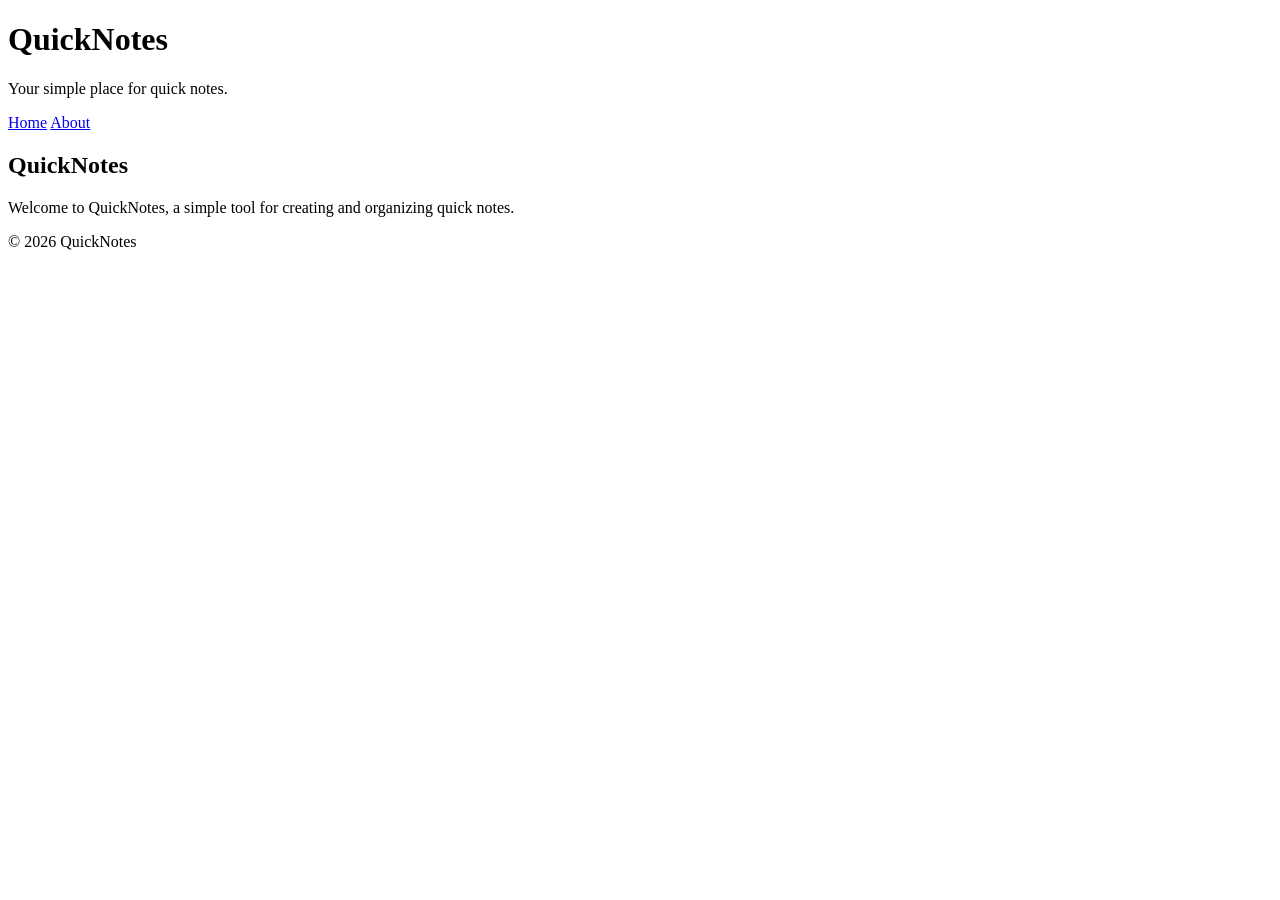
<file: day1/index.html>
<!DOCTYPE html>
<html lang="en">
<head>
    <meta charset="UTF-8">
    <meta name="viewport" content="width=device-width, initial-scale=1.0">
    <title>QuickNotes</title>
</head>
<body>

    <header>
        <h1>QuickNotes</h1>
        <p>Your simple place for quick notes.</p>

        <nav>
            <a href="index.html">Home</a>
            <a href="about.html">About</a>
        </nav>
    </header>

    <main>
        <h2>QuickNotes</h2>
        <p>Welcome to QuickNotes, a simple tool for creating and organizing quick notes.</p>
    </main>

    <footer>
        <p>&copy; 2026 QuickNotes</p>
    </footer>

</body>
</html>
</file>
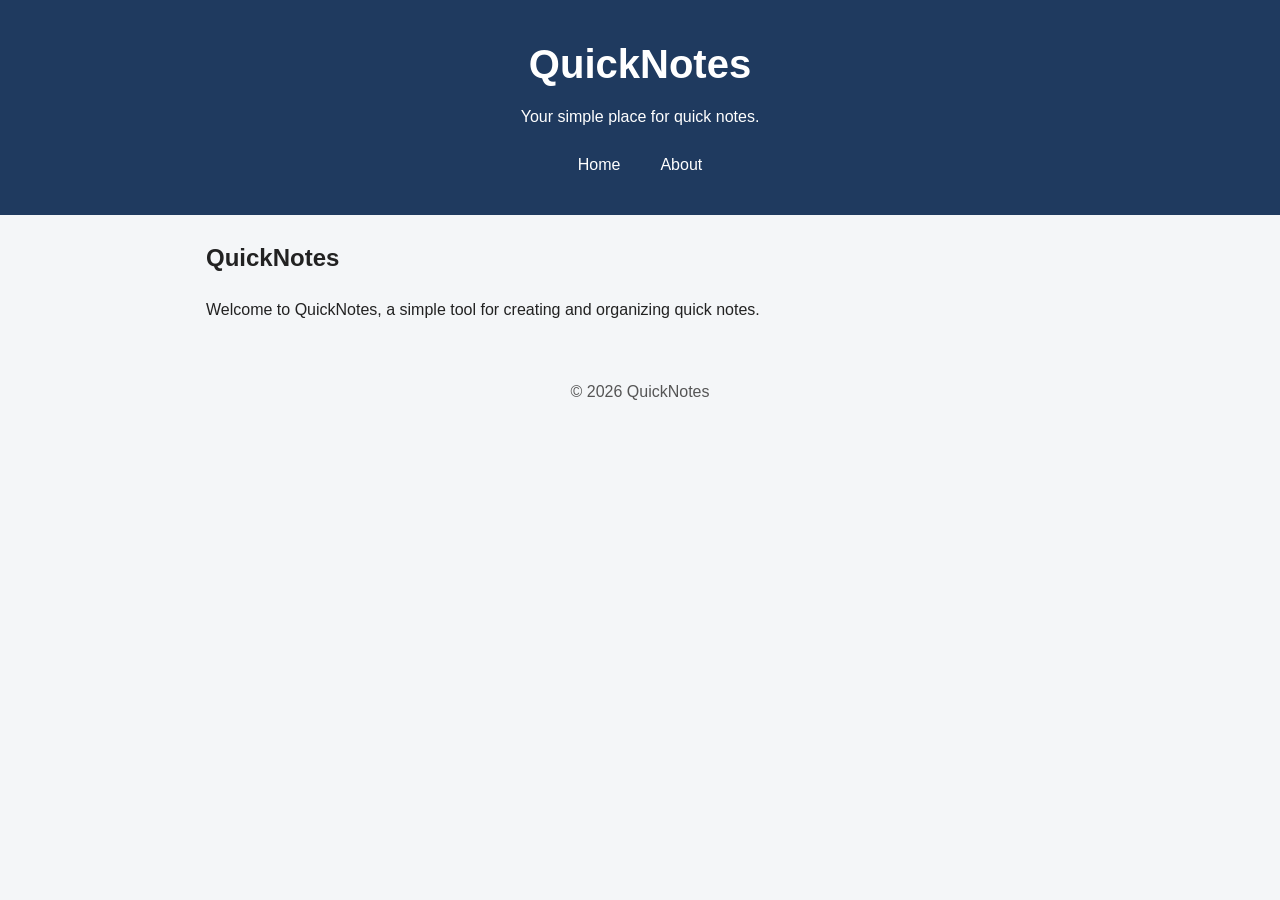
<file: day2/index.html>
<!DOCTYPE html>
<html lang="en">
<head>
    <meta charset="UTF-8">
    <meta name="viewport" content="width=device-width, initial-scale=1.0">
    <title>QuickNotes</title>
    <link rel="stylesheet" href="style.css">
</head>
<body>

    <header>
        <h1>QuickNotes</h1>
        <p>Your simple place for quick notes.</p>

        <nav>
            <a href="index.html">Home</a>
            <a href="about.html">About</a>
        </nav>
    </header>

    <main>
        <h2>QuickNotes</h2>
        <p>Welcome to QuickNotes, a simple tool for creating and organizing quick notes.</p>
    </main>

    <footer>
        <p>&copy; 2026 QuickNotes</p>
    </footer>

</body>
</html>
</file>
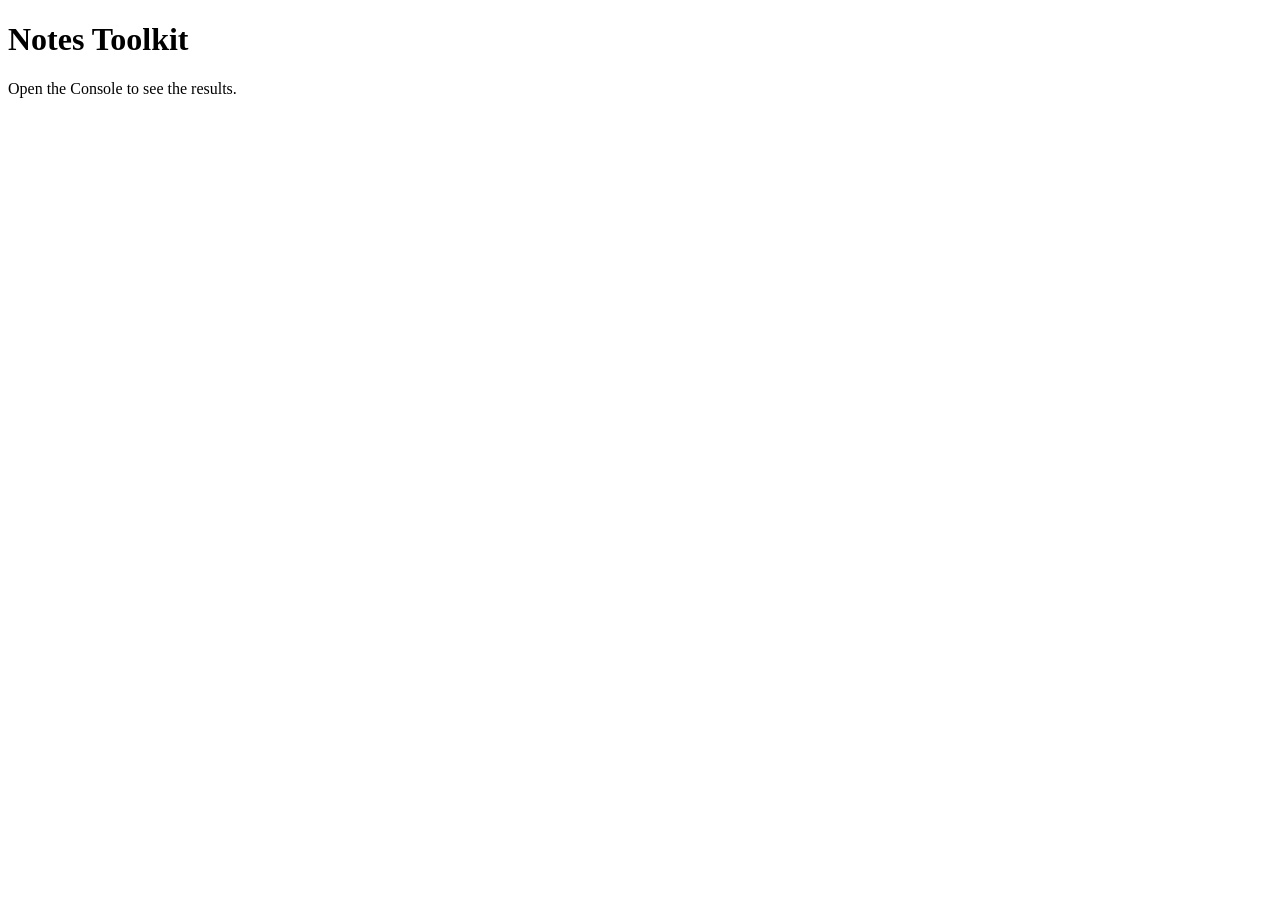
<file: day3/index.html>
<!DOCTYPE html>
<html lang="en">
<head>
    <meta charset="UTF-8">
    <meta name="viewport" content="width=device-width, initial-scale=1.0">
    <title>Notes Toolkit</title>
    <script src="script.js" defer></script>
</head>
<body>
    <h1>Notes Toolkit</h1>
    <p>Open the Console to see the results.</p>
</body>
</html>
</file>
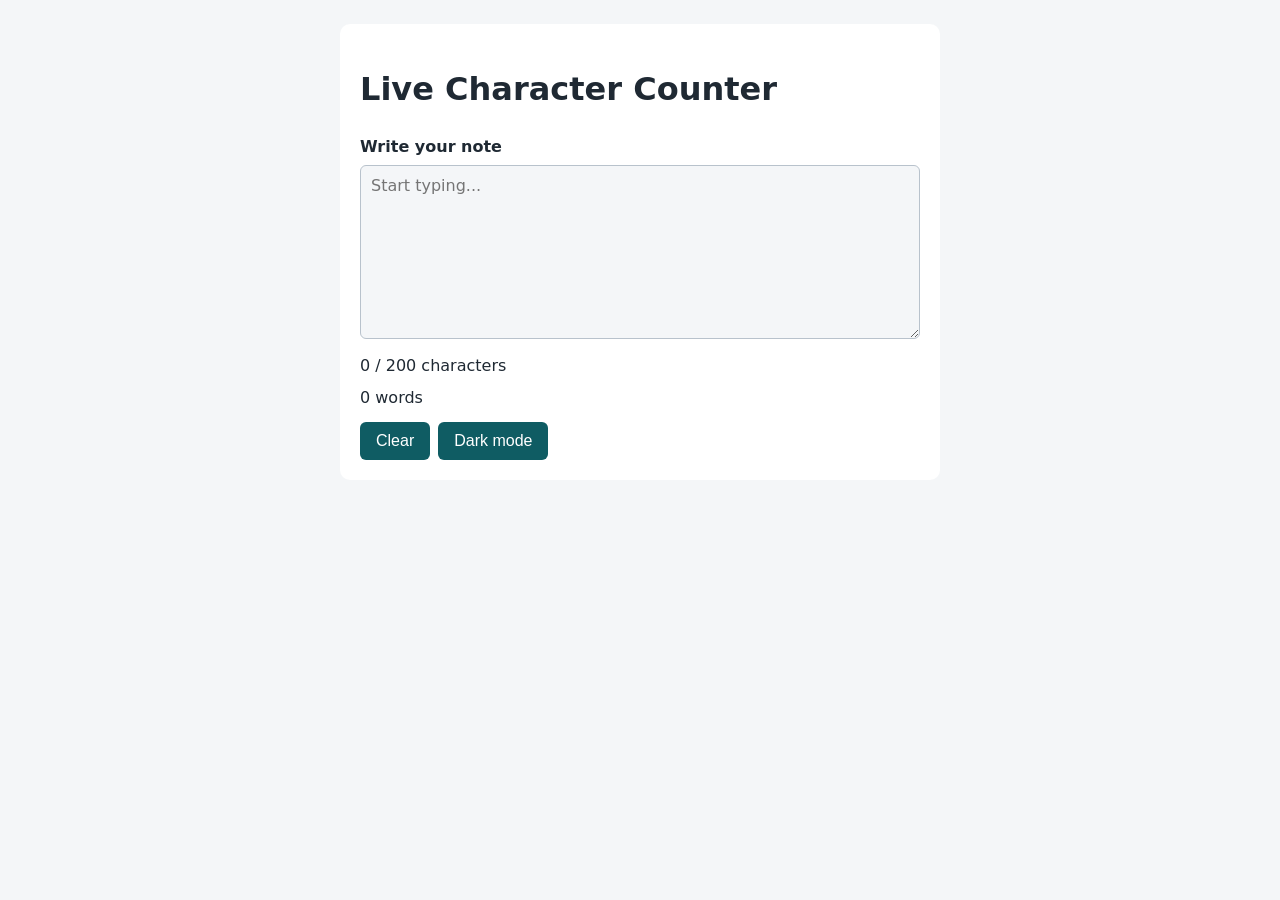
<file: day4/index.html>
<!DOCTYPE html>
<html lang="en">
<head>
  <meta charset="UTF-8">
  <meta name="viewport" content="width=device-width, initial-scale=1.0">
  <title>Live Character Counter</title>
  <link rel="stylesheet" href="style.css">
  <script src="script.js" defer></script>
</head>
<body>
  <main>
    <h1>Live Character Counter</h1>

    <label for="note-text">Write your note</label>
    <textarea id="note-text" rows="8" placeholder="Start typing..."></textarea>

    <p id="char-count">0 / 200 characters</p>
    <p id="word-count">0 words</p>

    <div class="buttons">
      <button id="clear-btn" type="button">Clear</button>
      <button id="theme-toggle" type="button">Dark mode</button>
    </div>
  </main>
</body>
</html>
</file>
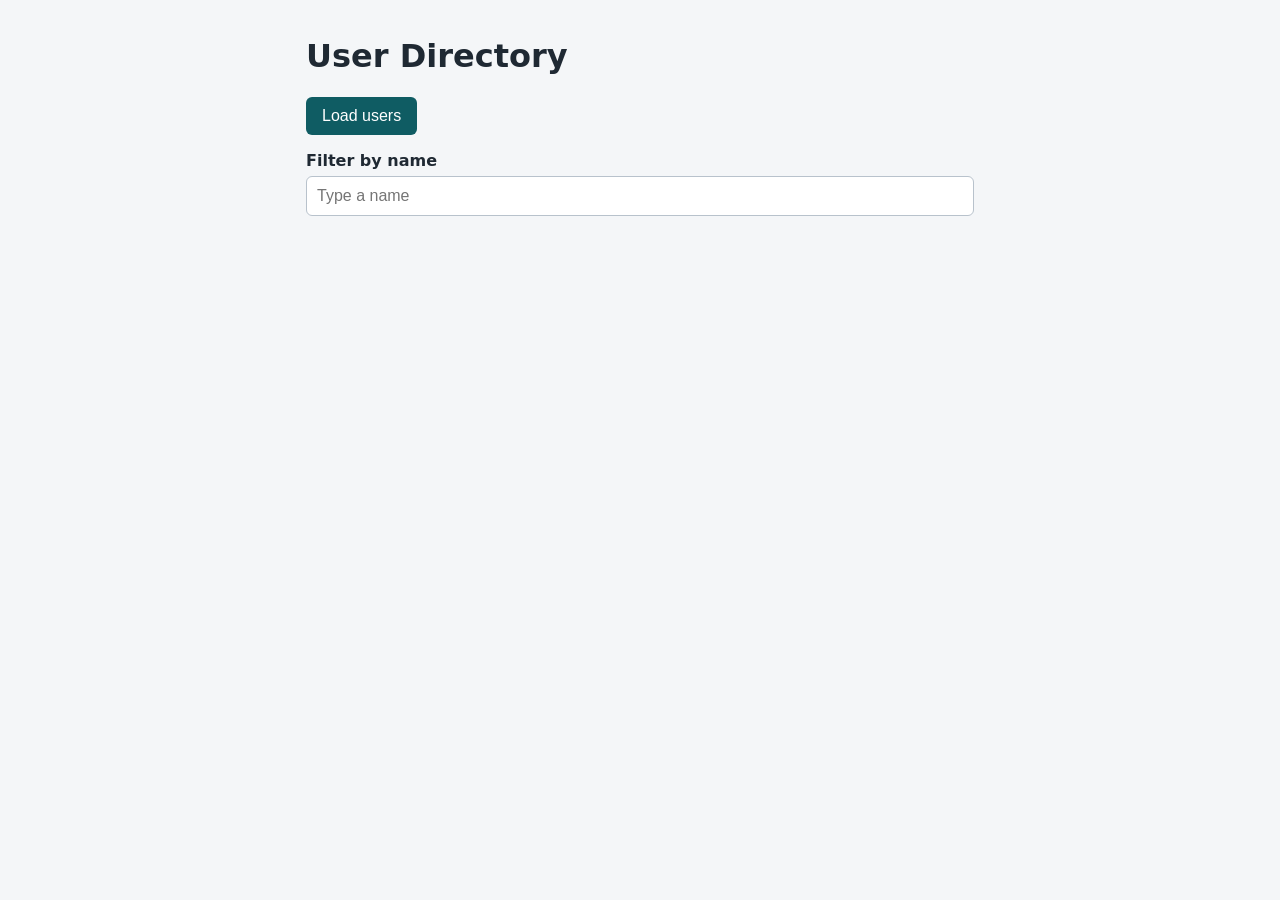
<file: day5/index.html>
<!DOCTYPE html>
<html lang="en">
<head>
  <meta charset="UTF-8">
  <meta name="viewport" content="width=device-width, initial-scale=1.0">
  <title>User Directory</title>
  <script src="users.js" defer></script>
  <style>
    * { box-sizing: border-box; }
    body { font-family: system-ui, sans-serif; max-width: 700px; margin: 0 auto; padding: 16px; background: #f4f6f8; color: #1f2933; }
    button { background: #0f5c63; color: #fff; border: none; border-radius: 6px; padding: 10px 16px; font-size: 1rem; cursor: pointer; }
    button:hover { background: #0a3f44; }
    button:disabled { background: #9aa5b1; cursor: not-allowed; }
    input { padding: 10px; border: 1px solid #b8c2cc; border-radius: 6px; font-size: 1rem; width: 100%; }
    label { display: block; margin: 16px 0 6px; font-weight: 600; }
    #status { min-height: 1.5em; }
    #status.error { color: #c00000; }
    #users-list { list-style: none; padding: 0; }
    #users-list li { background: #fff; border: 1px solid #d9e0e6; border-left: 6px solid #0f5c63; border-radius: 8px; padding: 12px 14px; margin-bottom: 10px; }
    .user-name { font-weight: 700; display: block; }
  </style>
</head>
<body>
  <h1>User Directory</h1>
  <button id="load-users" type="button">Load users</button>

  <label for="filter-input">Filter by name</label>
  <input type="text" id="filter-input" placeholder="Type a name" autocomplete="off">

  <p id="status" role="status"></p>
  <ul id="users-list"></ul>
</body>
</html>
</file>
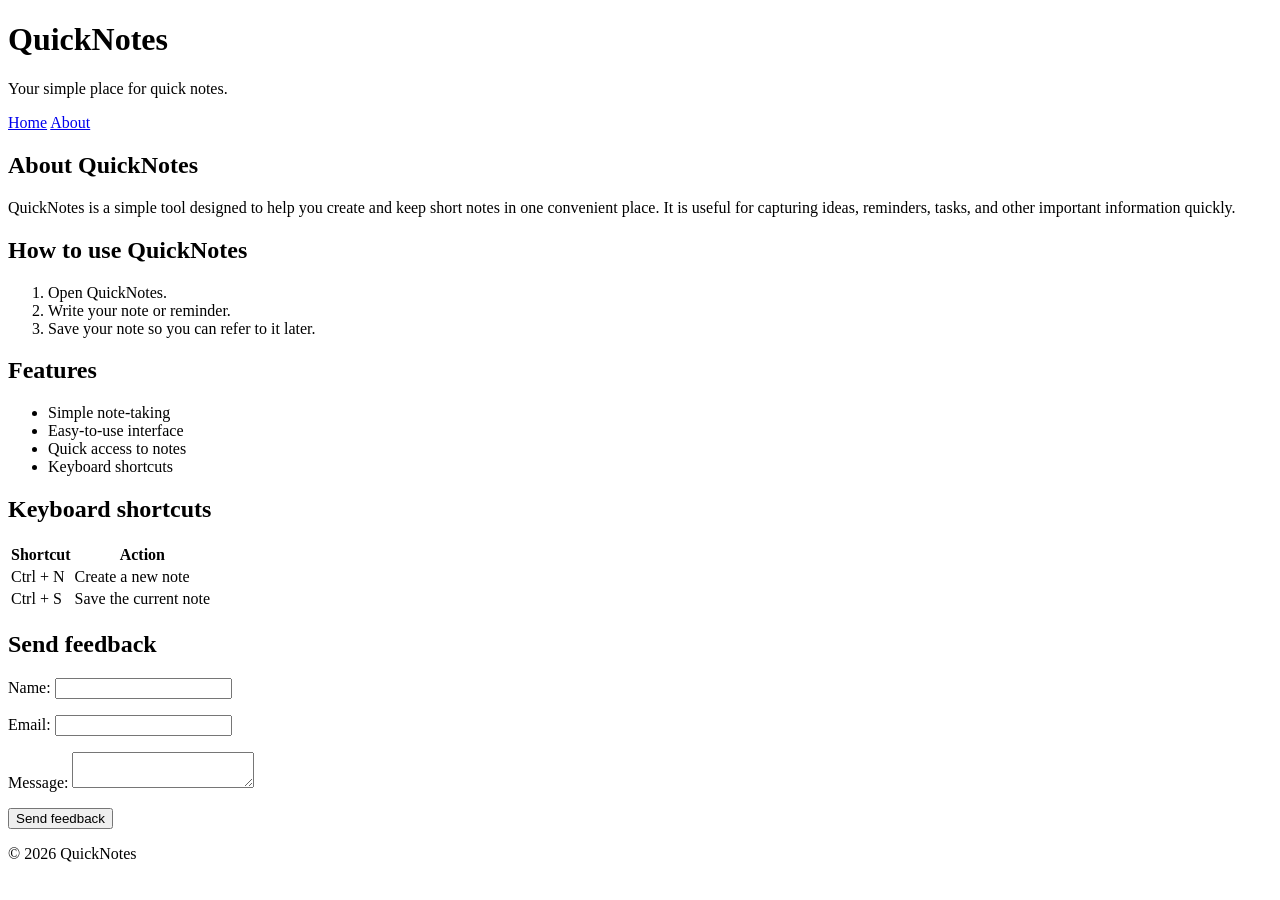
<file: day1/about.html>
<!DOCTYPE html>
<html lang="en">
<head>
    <meta charset="UTF-8">
    <meta name="viewport" content="width=device-width, initial-scale=1.0">
    <title>About QuickNotes</title>
</head>
<body>

    <header>
        <h1>QuickNotes</h1>
        <p>Your simple place for quick notes.</p>

        <nav>
            <a href="index.html">Home</a>
            <a href="about.html">About</a>
        </nav>
    </header>

    <main>

        <h2>About QuickNotes</h2>

        <p>
            QuickNotes is a simple tool designed to help you create and keep
            short notes in one convenient place. It is useful for capturing
            ideas, reminders, tasks, and other important information quickly.
        </p>

        <section>
            <h2>How to use QuickNotes</h2>

            <ol>
                <li>Open QuickNotes.</li>
                <li>Write your note or reminder.</li>
                <li>Save your note so you can refer to it later.</li>
            </ol>
        </section>

        <section>
            <h2>Features</h2>

            <ul>
                <li>Simple note-taking</li>
                <li>Easy-to-use interface</li>
                <li>Quick access to notes</li>
                <li>Keyboard shortcuts</li>
            </ul>
        </section>

        <section>
            <h2>Keyboard shortcuts</h2>

            <table>
                <thead>
                    <tr>
                        <th>Shortcut</th>
                        <th>Action</th>
                    </tr>
                </thead>
                <tbody>
                    <tr>
                        <td>Ctrl + N</td>
                        <td>Create a new note</td>
                    </tr>
                    <tr>
                        <td>Ctrl + S</td>
                        <td>Save the current note</td>
                    </tr>
                </tbody>
            </table>
        </section>

        <section>
            <h2>Send feedback</h2>

            <form>
                <p>
                    <label for="name">Name:</label>
                    <input type="text" id="name" name="name" required>
                </p>

                <p>
                    <label for="email">Email:</label>
                    <input type="email" id="email" name="email" required>
                </p>

                <p>
                    <label for="message">Message:</label>
                    <textarea id="message" name="message" required></textarea>
                </p>

                <button type="submit">Send feedback</button>
            </form>
        </section>

    </main>

    <footer>
        <p>&copy; 2026 QuickNotes</p>
    </footer>

</body>
</html>
</file>
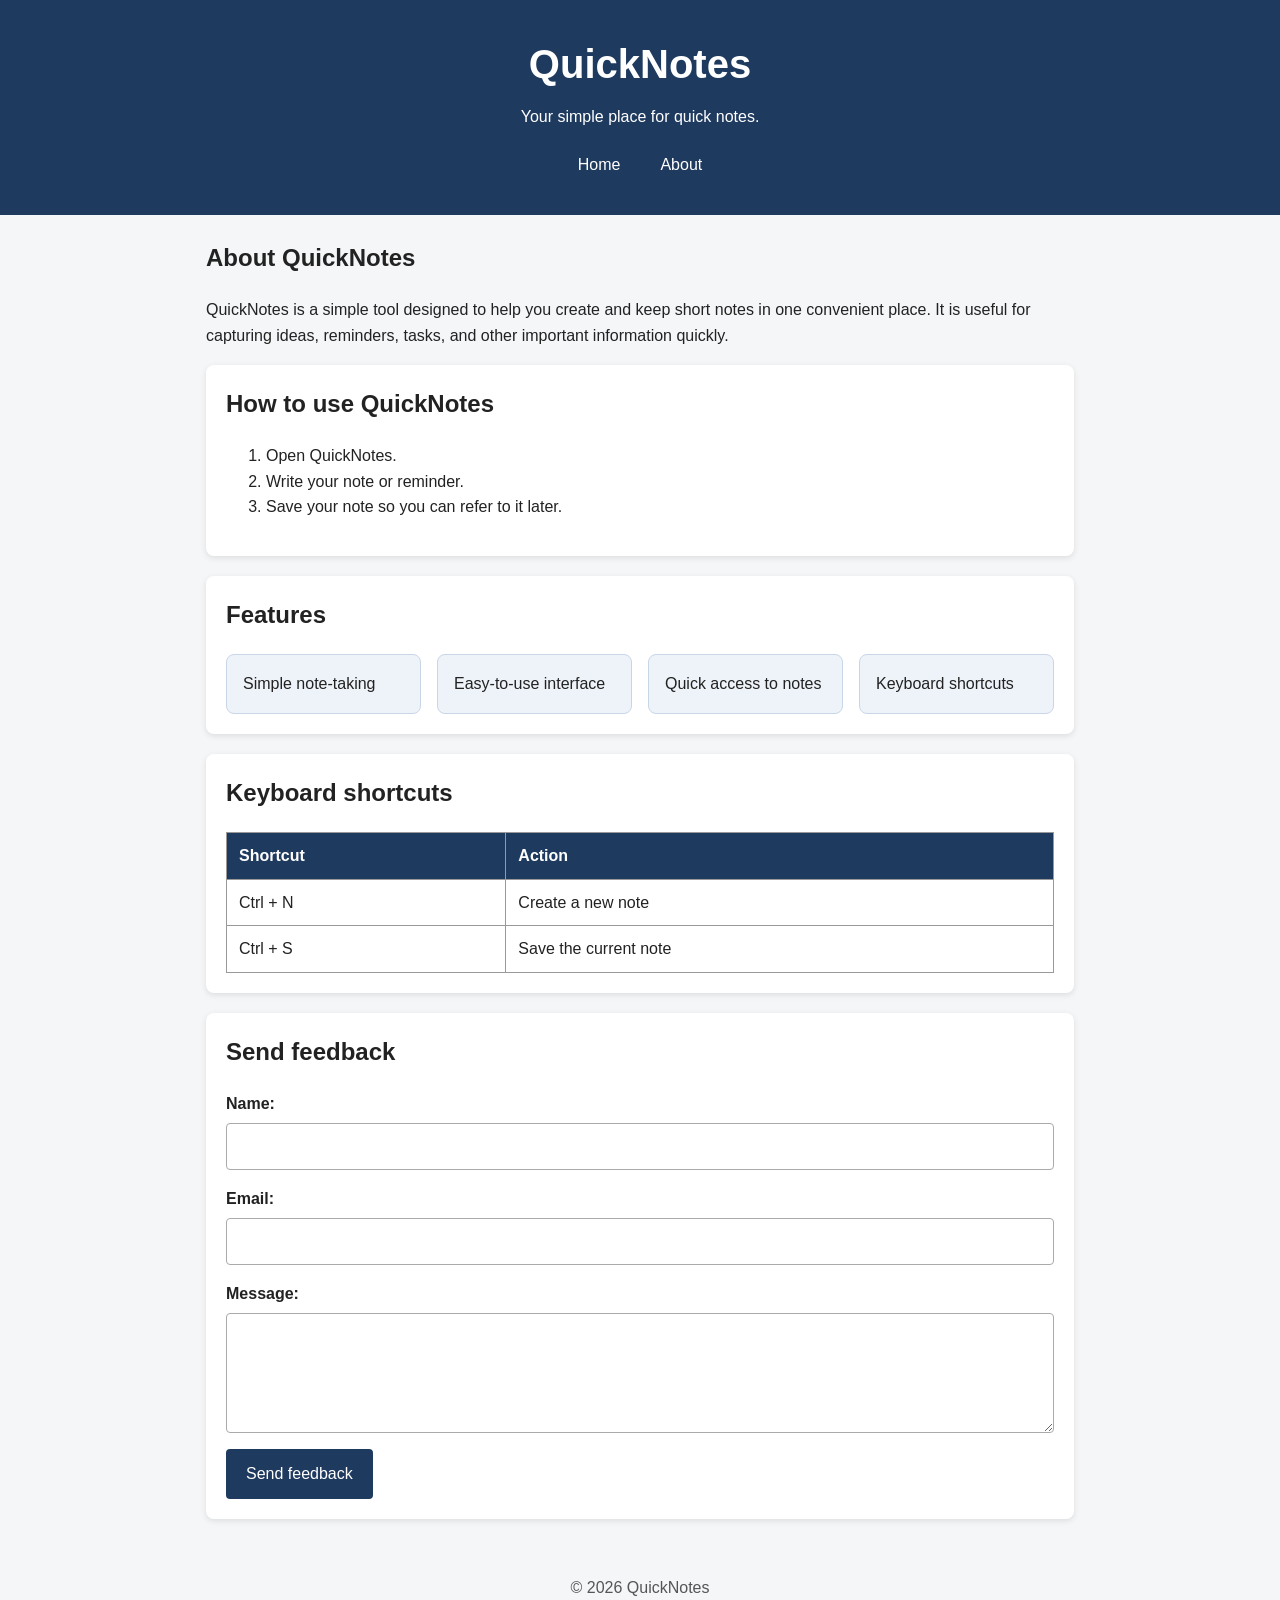
<file: day2/about.html>
<!DOCTYPE html>
<html lang="en">
<head>
    <meta charset="UTF-8">
    <meta name="viewport" content="width=device-width, initial-scale=1.0">
    <title>About QuickNotes</title>
    <link rel="stylesheet" href="style.css">
</head>
<body>

    <header>
        <h1>QuickNotes</h1>
        <p>Your simple place for quick notes.</p>

        <nav>
            <a href="index.html">Home</a>
            <a href="about.html">About</a>
        </nav>
    </header>

    <main>

        <h2>About QuickNotes</h2>

        <p>
            QuickNotes is a simple tool designed to help you create and keep
            short notes in one convenient place. It is useful for capturing
            ideas, reminders, tasks, and other important information quickly.
        </p>

        <section>
            <h2>How to use QuickNotes</h2>

            <ol>
                <li>Open QuickNotes.</li>
                <li>Write your note or reminder.</li>
                <li>Save your note so you can refer to it later.</li>
            </ol>
        </section>

        <section>
            <h2>Features</h2>

            <ul class="features">
                <li>Simple note-taking</li>
                <li>Easy-to-use interface</li>
                <li>Quick access to notes</li>
                <li>Keyboard shortcuts</li>
            </ul>
        </section>

        <section>
            <h2>Keyboard shortcuts</h2>

            <table>
                <thead>
                    <tr>
                        <th>Shortcut</th>
                        <th>Action</th>
                    </tr>
                </thead>
                <tbody>
                    <tr>
                        <td>Ctrl + N</td>
                        <td>Create a new note</td>
                    </tr>
                    <tr>
                        <td>Ctrl + S</td>
                        <td>Save the current note</td>
                    </tr>
                </tbody>
            </table>
        </section>

        <section>
            <h2>Send feedback</h2>

            <form>
                <p>
                    <label for="name">Name:</label>
                    <input type="text" id="name" name="name" required>
                </p>

                <p>
                    <label for="email">Email:</label>
                    <input type="email" id="email" name="email" required>
                </p>

                <p>
                    <label for="message">Message:</label>
                    <textarea id="message" name="message" required></textarea>
                </p>

                <button type="submit">Send feedback</button>
            </form>
        </section>

    </main>

    <footer>
        <p>&copy; 2026 QuickNotes</p>
    </footer>

</body>
</html>
</file>
<file: day2/style.css>
/* ===== Reset & base ===== */
* {
  box-sizing: border-box;
}

body {
  margin: 0;
  font-family: Arial, Helvetica, sans-serif;
  line-height: 1.6;
  color: #222;
  background-color: #f4f6f8;
}

/* ===== Header ===== */
header {
  background-color: #1f3a5f;
  color: #fff;
  padding: 32px 20px;
  text-align: center;
}

header h1 {
  margin: 0 0 8px;
  font-size: 2.5rem;
}

header p {
  margin: 0 0 16px;
}

/* ===== Navigation (Flexbox) ===== */
nav {
  display: flex;
  justify-content: center;
  gap: 16px;
}

nav a {
  color: #fff;
  text-decoration: none;
  padding: 6px 12px;
  border-radius: 4px;
  transition: background-color 0.3s ease, color 0.3s ease;
}

nav a:hover {
  background-color: #fff;
  color: #1f3a5f;
}

/* ===== Main & section cards ===== */
main {
  max-width: 900px;
  margin: 24px auto;
  padding: 0 16px;
}

section {
  background-color: #fff;
  padding: 20px;
  margin-bottom: 20px;
  border-radius: 8px;
  box-shadow: 0 2px 6px rgba(0, 0, 0, 0.1);
}

section h2 {
  margin-top: 0;
}

/* ===== Features list (CSS Grid cards) ===== */
.features {
  list-style: none;
  padding: 0;
  margin: 0;
  display: grid;
  grid-template-columns: repeat(auto-fit, minmax(180px, 1fr));
  gap: 16px;
}

.features li {
  background-color: #eef3f9;
  border: 1px solid #c9d6e6;
  border-radius: 8px;
  padding: 16px;
}

/* ===== Shortcuts table ===== */
table {
  border-collapse: collapse;
  width: 100%;
}

th,
td {
  border: 1px solid #999;
  padding: 10px 12px;
  text-align: left;
}

th {
  background-color: #1f3a5f;
  color: #fff;
}

/* ===== Feedback form (stacked, full width) ===== */
form p {
  display: flex;
  flex-direction: column;
  gap: 6px;
  margin: 0 0 16px;
}

label {
  font-weight: bold;
}

input,
textarea {
  width: 100%;
  padding: 10px;
  font: inherit;
  border: 1px solid #aaa;
  border-radius: 4px;
}

textarea {
  min-height: 120px;
  resize: vertical;
}

input:focus,
textarea:focus {
  outline: 2px solid #1f3a5f;
  border-color: #1f3a5f;
}

/* ===== Buttons ===== */
button {
  background-color: #1f3a5f;
  color: #fff;
  border: none;
  padding: 12px 20px;
  border-radius: 4px;
  font: inherit;
  cursor: pointer;
  transition: background-color 0.3s ease, transform 0.2s ease;
}

button:hover {
  background-color: #2f5a94;
  transform: translateY(-2px);
}

/* ===== Footer ===== */
footer {
  text-align: center;
  padding: 16px;
  color: #555;
}

/* ===== Responsive ===== */
@media (max-width: 600px) {
  header {
    padding: 16px 10px;
  }

  header h1 {
    font-size: 1.5rem;
  }
}
</file>
<file: day4/style.css>
:root {
  --bg: #f4f6f8;
  --text: #1f2933;
  --card: #ffffff;
  --border: #b8c2cc;
  --button-bg: #0f5c63;
  --button-text: #ffffff;
  --button-hover: #0a3f44;
  --warning: #e67e00;
  --over: #c00000;
}

body.dark {
  --bg: #121820;
  --text: #e4e9ee;
  --card: #1d2631;
  --border: #44525f;
  --button-bg: #4fb3bf;
  --button-text: #0b1218;
  --button-hover: #7fcad3;
  --warning: #ffb347;
  --over: #ff6b6b;
}

* { box-sizing: border-box; }

body {
  margin: 0;
  font-family: system-ui, -apple-system, "Segoe UI", sans-serif;
  background: var(--bg);
  color: var(--text);
  line-height: 1.5;
}

main {
  max-width: 600px;
  margin: 24px auto;
  padding: 20px;
  background: var(--card);
  border-radius: 10px;
}

label { display: block; font-weight: 600; margin-bottom: 6px; }

textarea {
  width: 100%;
  padding: 10px;
  font-size: 1rem;
  font-family: inherit;
  background: var(--bg);
  color: var(--text);
  border: 1px solid var(--border);
  border-radius: 6px;
  resize: vertical;
}

p { margin: 8px 0; }

.buttons { display: flex; gap: 8px; margin-top: 12px; }

button {
  background: var(--button-bg);
  color: var(--button-text);
  border: none;
  border-radius: 6px;
  padding: 10px 16px;
  font-size: 1rem;
  cursor: pointer;
}
button:hover { background: var(--button-hover); }

.warning { color: var(--warning); }
.over { color: var(--over); font-weight: bold; }
</file>
